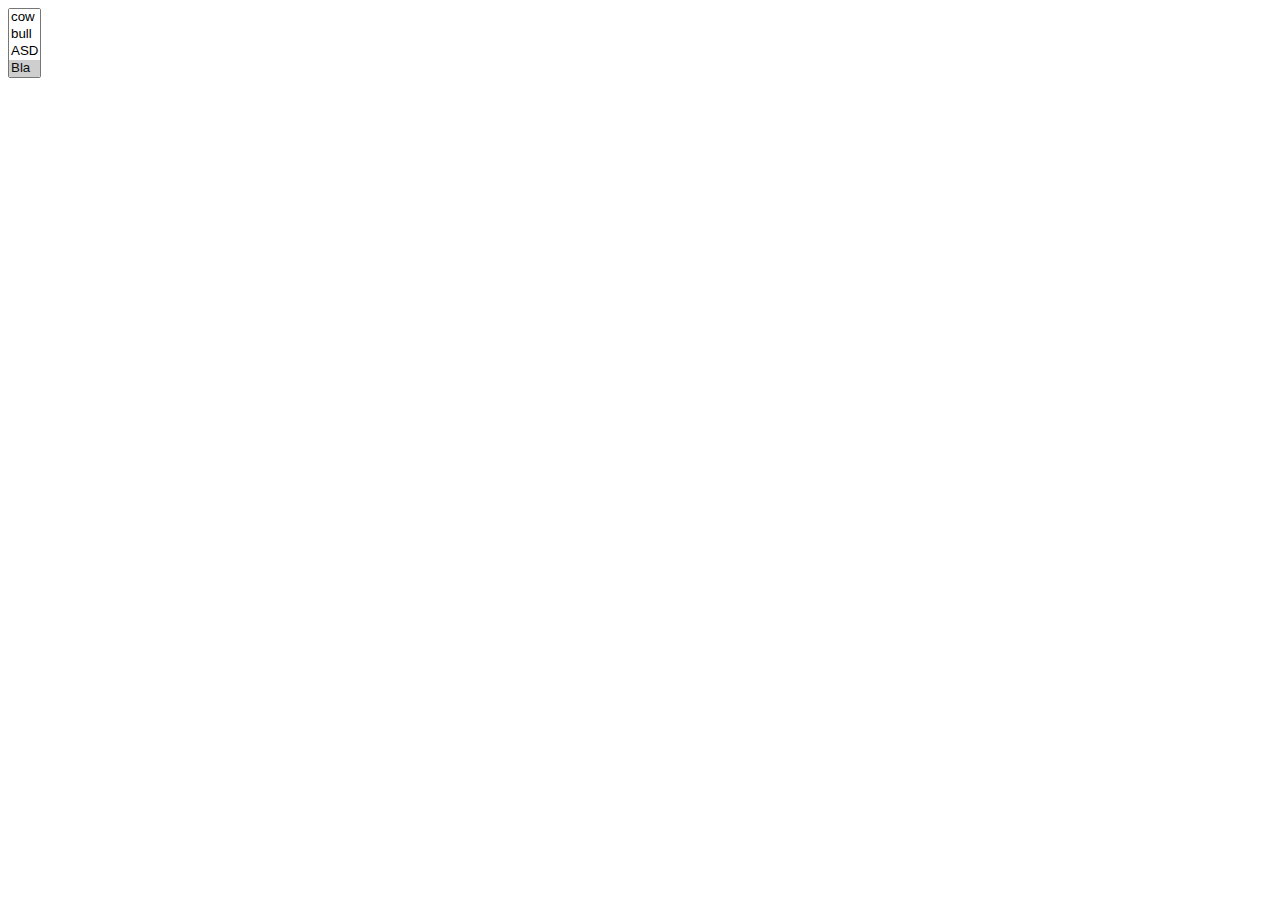
<file: src/main/webapp/bootstrap20160104/index.html>
<!DOCTYPE html>
<html lang="en">
<head>
    <meta charset="UTF-8">
    <title>jQuery bootstrap-select</title>
    <!--<script src="http://www.jq22.com/jquery/jquery-1.10.2.js"></script>-->
    <script type="text/javascript" src="lib/bootstrap-select.js">
    </script>
    <link rel="stylesheet" type="text/css" href="lib/bootstrap-select.css">

    <!-- 3.0 -->

    <link href="http://libs.baidu.com/bootstrap/3.0.3/css/bootstrap.min.css" rel="stylesheet">
    <script src="http://libs.baidu.com/bootstrap/3.0.3/js/bootstrap.min.js"></script>

    <!-- 2.3.2
      <link href="http://netdna.bootstrapcdn.com/twitter-bootstrap/2.3.2/css/bootstrap-combined.min.css" rel="stylesheet">


   <script src="http://netdna.bootstrapcdn.com/twitter-bootstrap/2.3.2/js/bootstrap.js"></script>
      -->

    <script type="text/javascript">


        $(window).on('load', function () {


            $('.selectpicker').selectpicker({
                'selectedText': 'cat'
            });


            // $('.selectpicker').selectpicker('hide');
        });

    </script>
</head>
<body>
<label for="id_select"></label>
<select id="id_select" class="selectpicker bla bla bli" multiple data-live-search="true">
    <option>cow</option>
    <option>bull</option>
    <option>ASD</option>
    <option selected>Bla</option>
    <option>Ble</option>
    </optgroup>
</select>

</div>
</body>
</html>
</file>
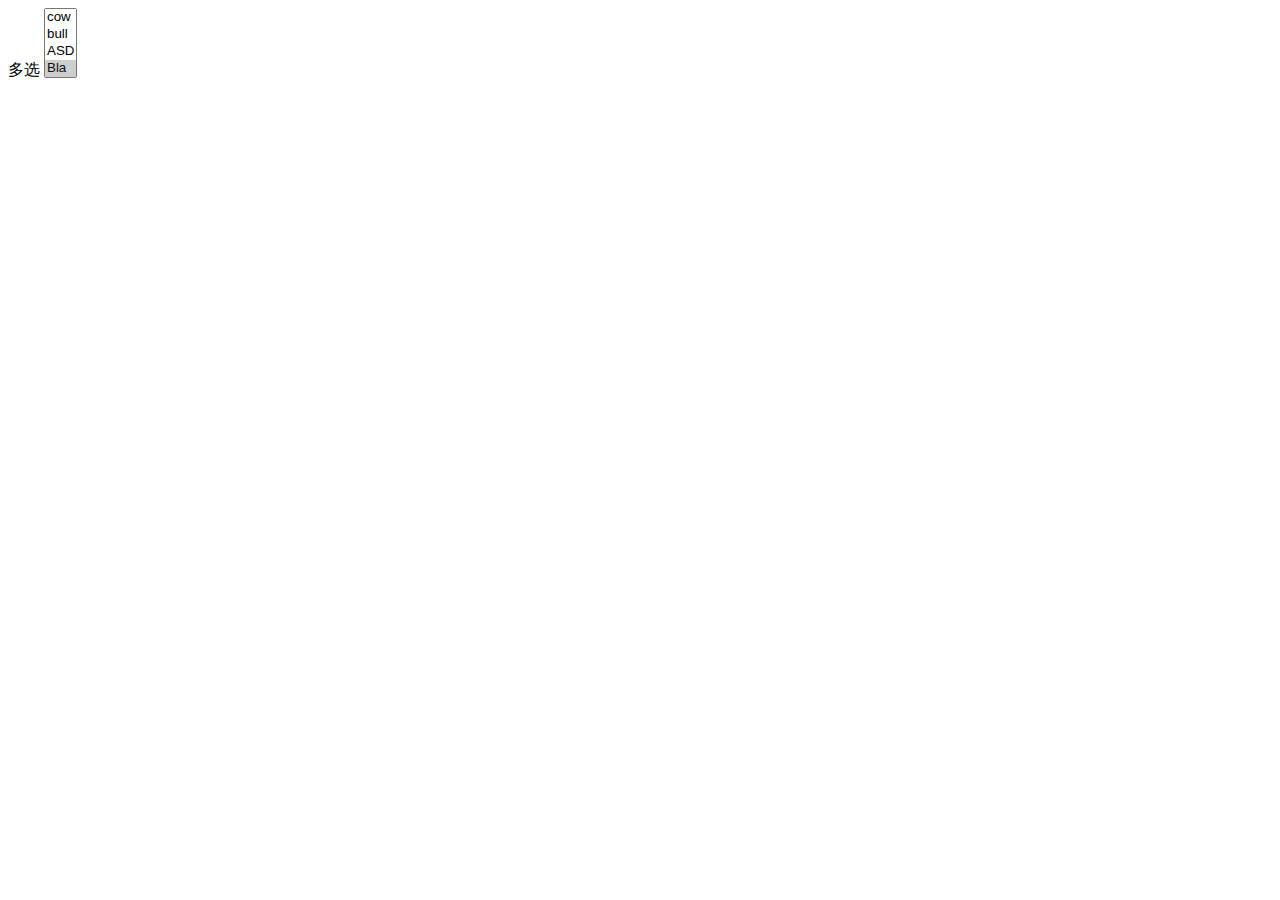
<file: src/main/webapp/test/index.html>
<!DOCTYPE html>
<html lang="en">
<head>
    <meta charset="utf-8"/>
    <title>jQuery bootstrap-select</title>
    <script src="http://www.jq22.com/jquery/jquery-1.10.2.js"></script>
    <script type="text/javascript" src="bootstrap-select.js"></script>
    <link rel="stylesheet" type="text/css" href="bootstrap-select.css">

    <!-- 3.0 -->

    <link href="http://libs.baidu.com/bootstrap/3.0.3/css/bootstrap.min.css" rel="stylesheet">
    <script src="http://libs.baidu.com/bootstrap/3.0.3/js/bootstrap.min.js"></script>

    <!-- 2.3.2
      <link href="http://netdna.bootstrapcdn.com/twitter-bootstrap/2.3.2/css/bootstrap-combined.min.css" rel="stylesheet">


   <script src="http://netdna.bootstrapcdn.com/twitter-bootstrap/2.3.2/js/bootstrap.js"></script>
      -->

    <script type="text/javascript">
        $(window).on('load', function () {
            $('.selectpicker').selectpicker({
                'selectedText': 'cat'
            });
            // $('.selectpicker').selectpicker('hide');
        });
    </script>
</head>
<body>
<label for="id_select">多选</label>
<select id="id_select" class="selectpicker bla bla bli" multiple data-live-search="true">
    <option>cow</option>
    <option>bull</option>
    <option>ASD</option>
    <option selected>Bla</option>
    <option>Ble</option>
    <!--</optgroup>-->
</select>

</body>
</html>
</file>
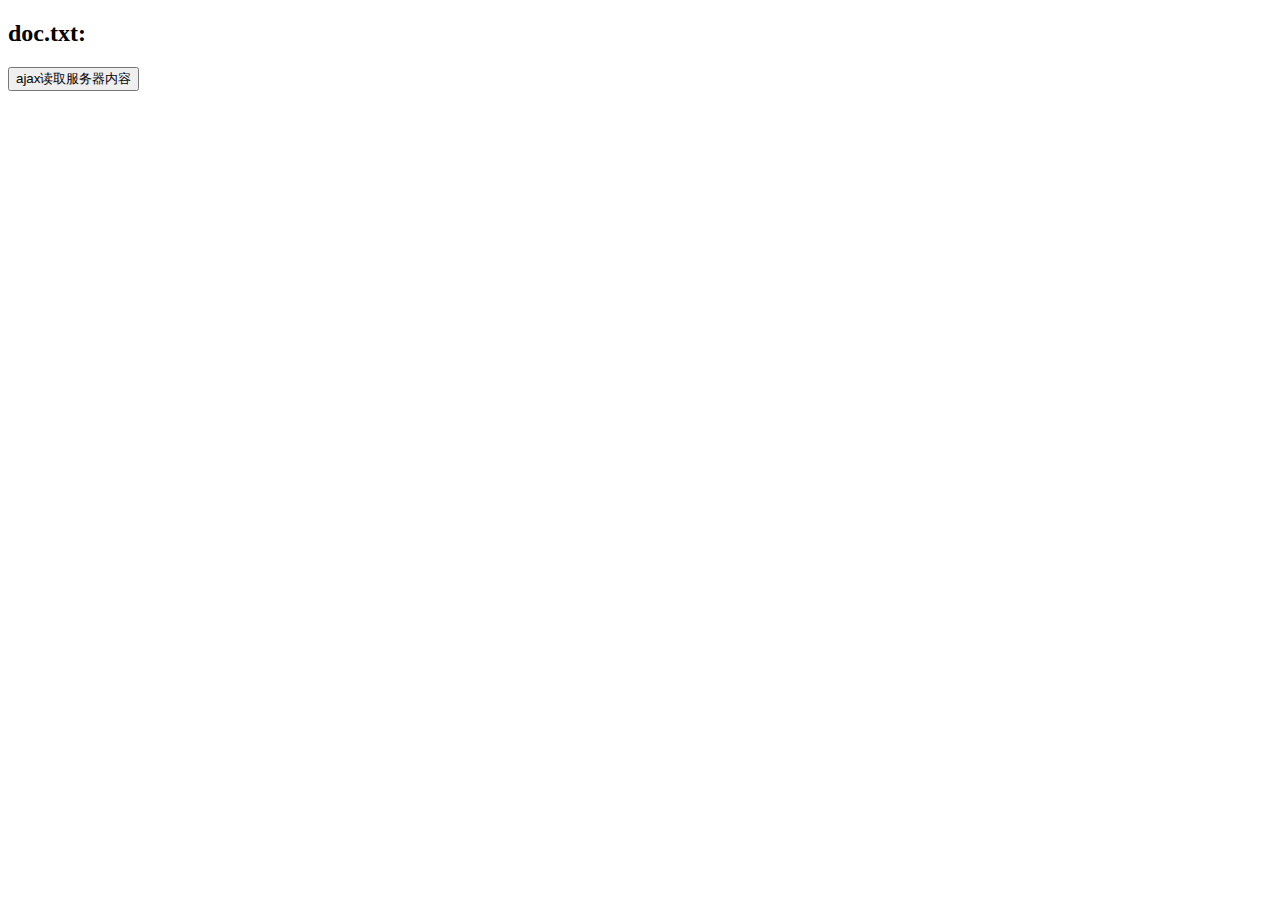
<file: src/main/webapp/example2_11.html>
<!DOCTYPE html>
<html lang="en">
<head>
    <meta charset="UTF-8">
    <title>Ajax</title>
    <script src="js/jquery-3.2.1.js" type="text/javascript"></script>
    <script type="text/javascript">
        $(document).ready(function () {
            $('#btn').click(function () {
                $('#txtDiv').load("doc.txt");
            });
        });
    </script>
</head>
<body>
<div id="txtDiv"><h2>doc.txt:</h2></div>
<button type="button" id="btn">ajax读取服务器内容</button>
</body>
</html>
</file>
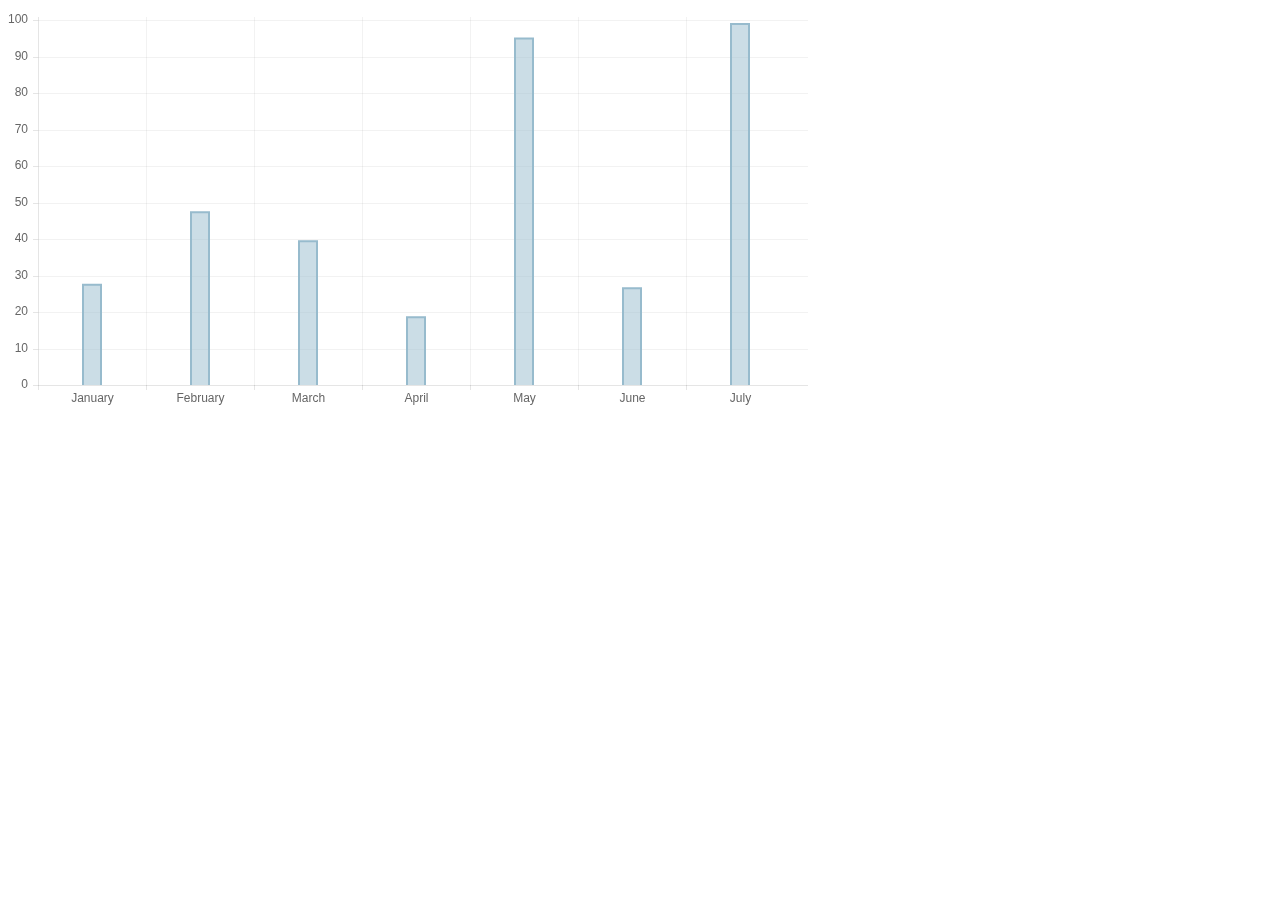
<file: src/main/webapp/Chart/bar-demo1.html>
<html>
<meta http-equiv="Content-Type" content="text/html; charset=UTF-8"/>
<head>
    <title>柱状图</title>
    <!--<script src="js/Chart.js"></script>-->
    <!--<script src="js/Chart.min.js"></script>-->
    <script src="js/Chart-1.0.1-beta.4.js"></script>
    <script>
        var data = {
            labels: ["January", "February", "March", "April", "May", "June", "July"],
            datasets: [
                /*{
                    barItemName: "name1",
                    fillColor: "rgba(220,220,220,0.5)",
                    strokeColor: "rgba(220,220,220,1)",
                    data: [65, 59, 90, 81, 56, 55, 40]
                },*/
                {
                    barItemName: "name2",
                    fillColor: "rgba(151,187,205,0.5)",
                    strokeColor: "rgba(151,187,205,1)",
                    data: [28, 48, 40, 19, 96, 27, 100]
                }
            ]
        };

        var chartBar = null;
        window.onload = function () {
            var ctx = document.getElementById("myChart").getContext("2d");
            chartBar = new Chart(ctx).Bar(data);

            initEvent(chartBar, clickCall);
        }

        function clickCall(evt) {
            var activeBar = chartBar.getBarSingleAtEvent(evt);
            if (activeBar !== null)
                alert(activeBar.label + ": " + activeBar.barItemName + " ____ " + activeBar.value);
        }

        function initEvent(chart, handler) {
            var method = handler;
            var eventType = "click";
            var node = chart.chart.canvas;

            if (node.addEventListener) {
                node.addEventListener(eventType, method);
            } else if (node.attachEvent) {
                node.attachEvent("on" + eventType, method);
            } else {
                node["on" + eventType] = method;
            }
        }

    </script>
</head>

<body>
<canvas id="myChart" width="800" height="400"></canvas>
</body>
</html>
</file>
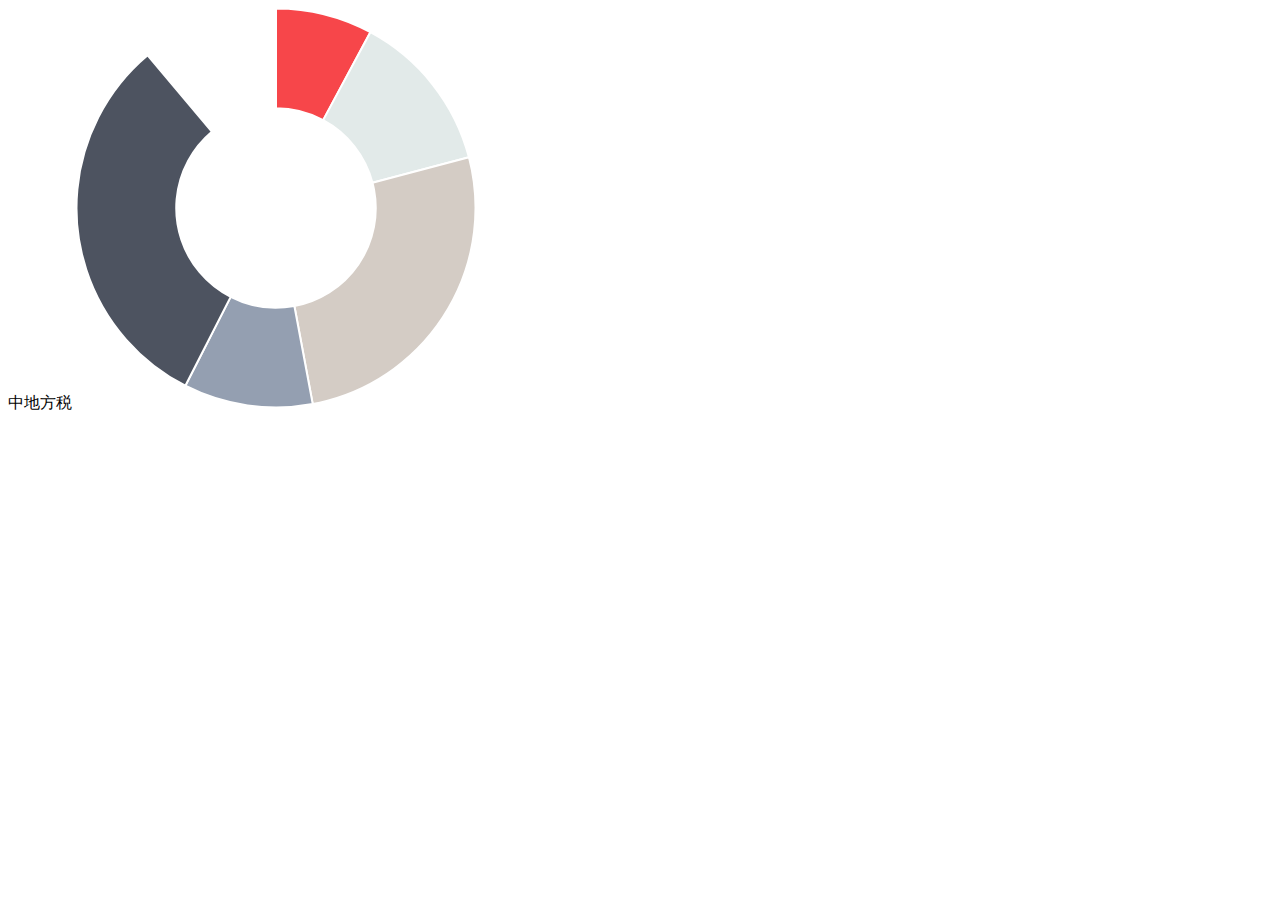
<file: src/main/webapp/Chart/doughnut-demo1.html>
<html>
	<meta http-equiv="Content-Type" content="text/html; charset=UTF-8" />
	<head>
		<title>环形图</title>
		<!--<script src="js/Chart.js"></script>-->
		<!--<script src="js/Chart.min.js"></script>-->
		<script src="js/Chart-1.0.1-beta.4.js"></script>
		<script>
			
			var data = [
				{
					value: 30,
					color:"#F7464A"
				},
				{
					value : 50,
					color : "#E2EAE9"
				},
				{
					value : 100,
					color : "#D4CCC5"
				},
				{
					value : 40,
					color : "#949FB1"
				},
				{
					value : 120,
					color : "#4D5360"
				}
			];
			
			window.onload = function(){				
				var ctx = document.getElementById("myChart").getContext("2d");
				new Chart(ctx).Doughnut(data);
			}
			
		</script>
	</head>

	<body>
	中地方税
		<canvas id="myChart" width="400" height="400"></canvas>
	</body>
</html>
</file>
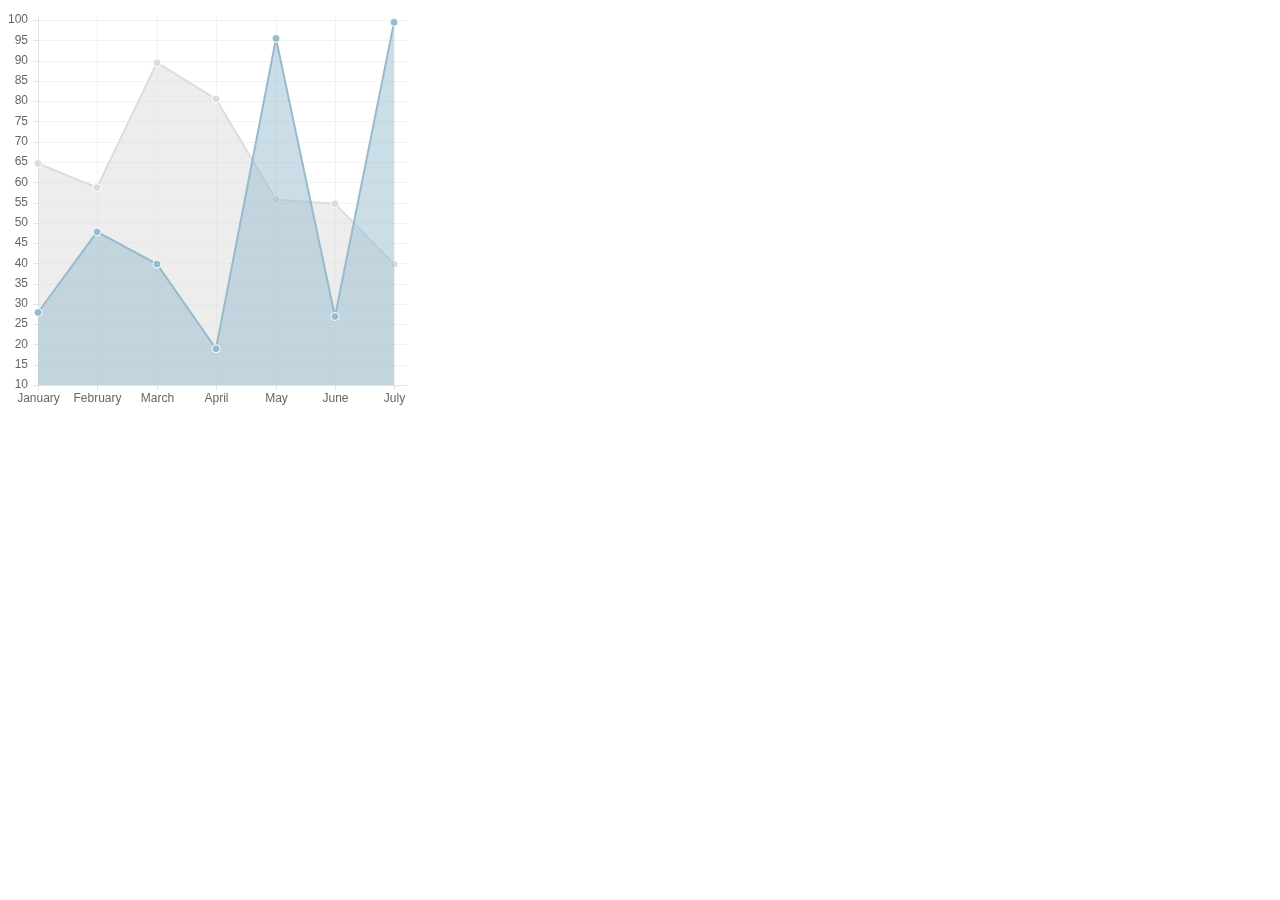
<file: src/main/webapp/Chart/line-demo1.html>
<html>
	<meta http-equiv="Content-Type" content="text/html; charset=UTF-8" />
	<head>
		<title>曲线图</title>
		<!--<script src="js/Chart.js"></script>-->
		<!--<script src="js/Chart.min.js"></script>-->
		<script src="js/Chart-1.0.1-beta.4.js"></script>
		<script>
			
			var data = {
				labels : ["January","February","March","April","May","June","July"],
				datasets : [
					{
						lineItemName : "test1",
						fillColor : "rgba(220,220,220,0.5)",
						strokeColor : "rgba(220,220,220,1)",
						pointColor : "rgba(220,220,220,1)",
						pointStrokeColor : "#fff",
						data : [65,59,90,81,56,55,40]
					},
					{
						lineItemName : "test2",
						fillColor : "rgba(151,187,205,0.5)",
						strokeColor : "rgba(151,187,205,1)",
						pointColor : "rgba(151,187,205,1)",
						pointStrokeColor : "#fff",
						data : [28,48,40,19,96,27,100]
					}
				]
			};
			
			
			var chartLine = null;
			window.onload = function(){				
				var ctx = document.getElementById("myChart").getContext("2d");
				chartLine = new Chart(ctx).Line(data);
				
				initEvent(chartLine, clickCall);
			}
			
			function clickCall(evt) {
				var point = chartLine.getPointSingleAtEvent(evt);
				
				if ( point !== null )
					alert( point.label + ": " + point.lineItemName + " ____ " + point.value);
			}
			
			function initEvent(chart, handler) {
				var method = handler;
				var eventType = "click";
				var node = chart.chart.canvas;
								
				if (node.addEventListener) {
					node.addEventListener(eventType, method);
				} else if (node.attachEvent) {
					node.attachEvent("on" + eventType, method);
				} else {
					node["on" + eventType] = method;
				}
			}
		</script>
	</head>

	<body>
		<canvas id="myChart" width="400" height="400"></canvas>
	</body>
</html>
</file>
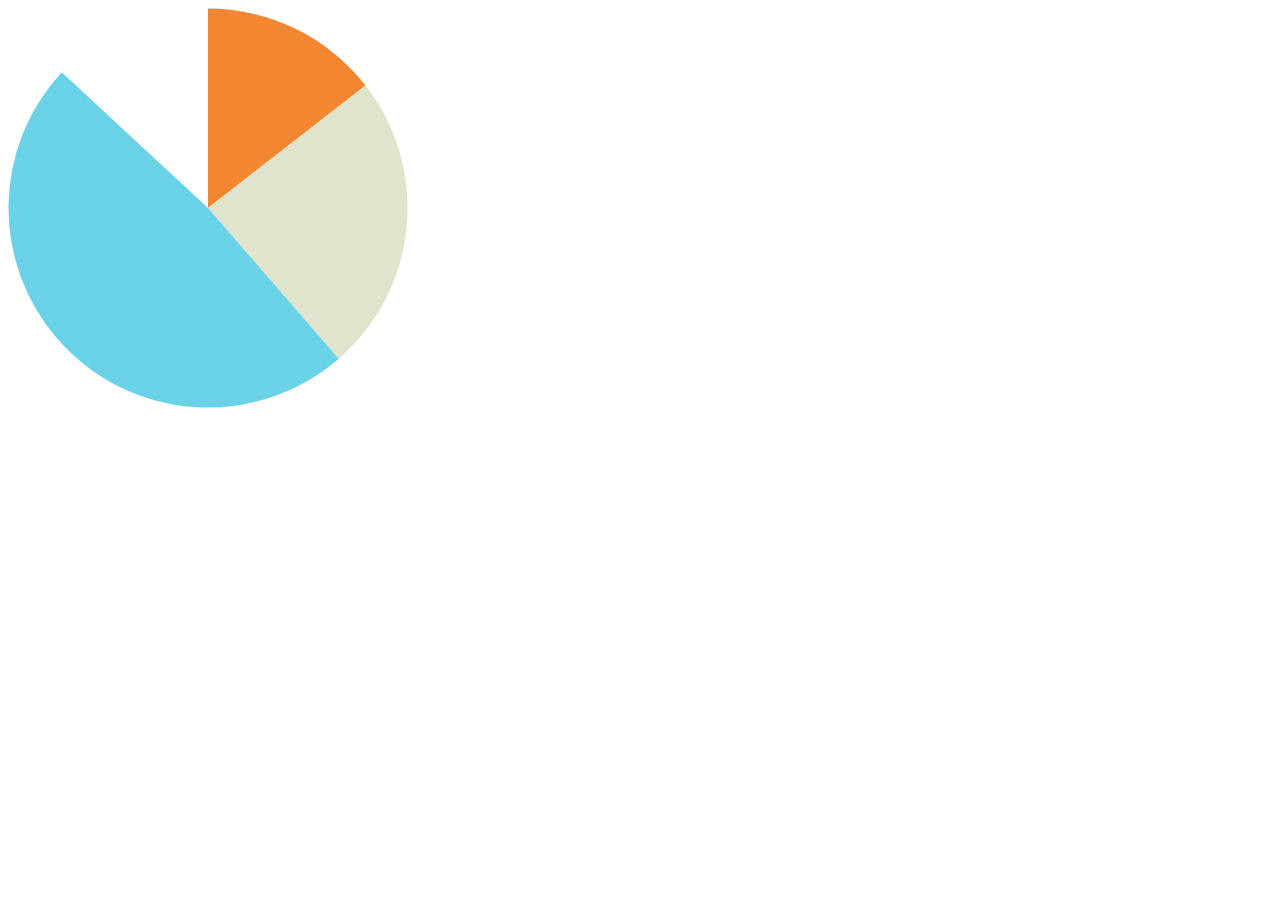
<file: src/main/webapp/Chart/pie-demo1.html>
<html>
	<meta http-equiv="Content-Type" content="text/html; charset=UTF-8" />
	<head>
		<title>饼图</title>
		<!--<script src="js/Chart.js"></script>-->
		<!--<script src="js/Chart.min.js"></script>-->
		<script src="js/Chart-1.0.1-beta.4.js"></script>
		<script>
			
			var data = [
				{
					label: "TEST1",
					value: 30,
					color:"#F38630"
				},
				{
					value : 50,
					color : "#E0E4CC"
				},
				{
					value : 100,
					color : "#69D2E7"
				}			
			];
			
			var chartPie = null;
			window.onload = function(){				
				var ctx = document.getElementById("myChart").getContext("2d");
				chartPie = new Chart(ctx).Pie(data, {segmentShowStroke : false, showTooltips : 1});
			
				initEvent(chartPie, clickCall);
			}
			
			function clickCall(evt) {
				var segments = chartPie.getSegmentsAtEvent(evt);
				
				if ( segments.length > 0 ) {
					var segment = segments[0];
					alert( segment.label + ": " + segment.value);
				}
			}
			
			function initEvent(chart, handler) {
				var method = handler;
				var eventType = "click";
				var node = chart.chart.canvas;
								
				if (node.addEventListener) {
					node.addEventListener(eventType, method);
				} else if (node.attachEvent) {
					node.attachEvent("on" + eventType, method);
				} else {
					node["on" + eventType] = method;
				}
			}
			
		</script>
	</head>

	<body>
		<canvas id="myChart" width="400" height="400"></canvas>
	</body>
</html>
</file>
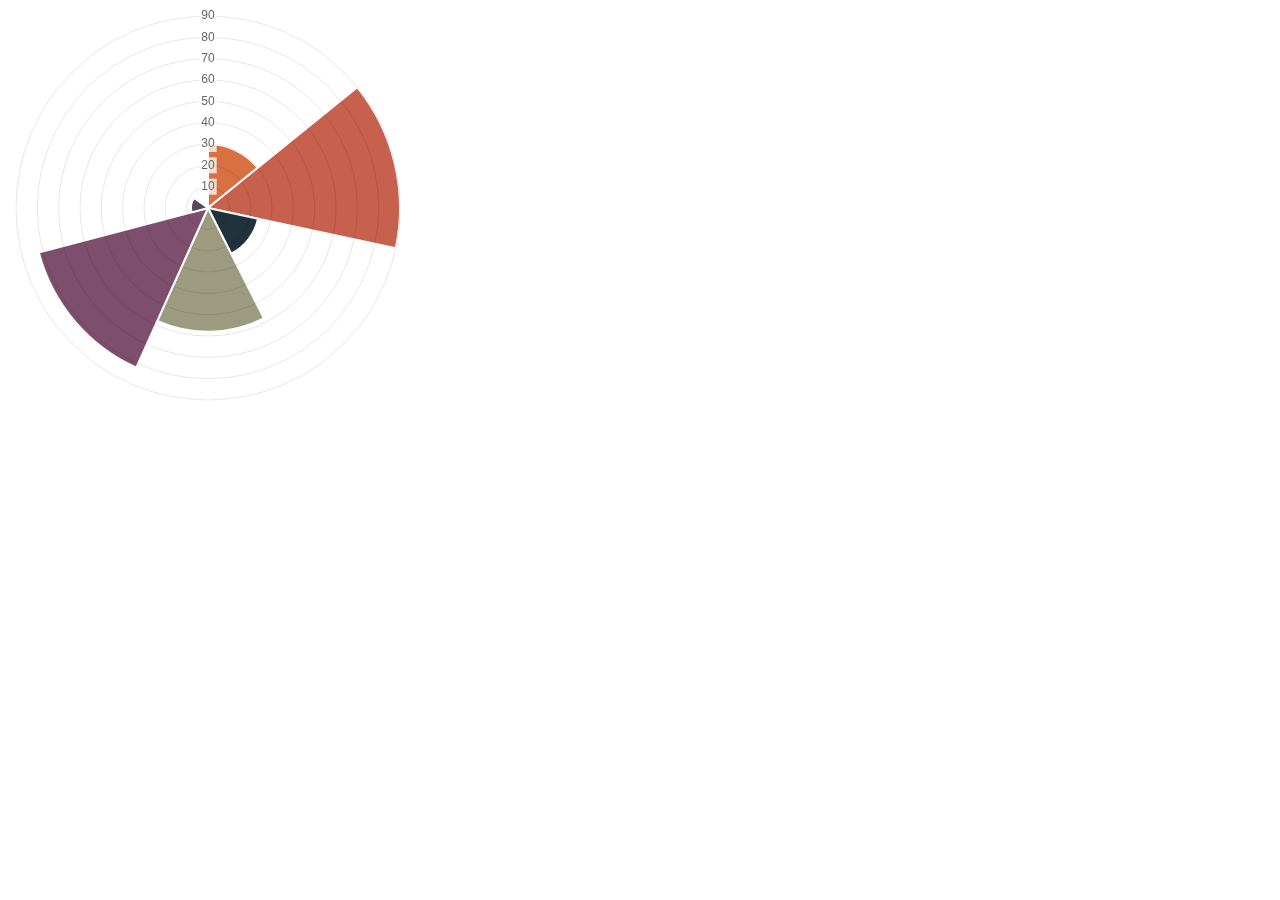
<file: src/main/webapp/Chart/polar-demo1.html>
<html>
	<meta http-equiv="Content-Type" content="text/html; charset=UTF-8" />
	<head>
		<title>极地区域图</title>
		<!--<script src="js/Chart.js"></script>-->
		<!--<script src="js/Chart.min.js"></script>-->
		<script src="js/Chart-1.0.1-beta.4.js"></script>
		<script>
			
			var data = [
				{
					value : 30,
					color: "#D97041"
				},
				{
					value : 90,
					color: "#C7604C"
				},
				{
					value : 24,
					color: "#21323D"
				},
				{
					value : 58,
					color: "#9D9B7F"
				},
				{
					value : 82,
					color: "#7D4F6D"
				},
				{
					value : 8,
					color: "#584A5E"
				}
			];
			
			window.onload = function(){				
				var ctx = document.getElementById("myChart").getContext("2d");
				new Chart(ctx).PolarArea(data);
			}
			
		</script>
	</head>

	<body>
		<canvas id="myChart" width="400" height="400"></canvas>
	</body>
</html>
</file>
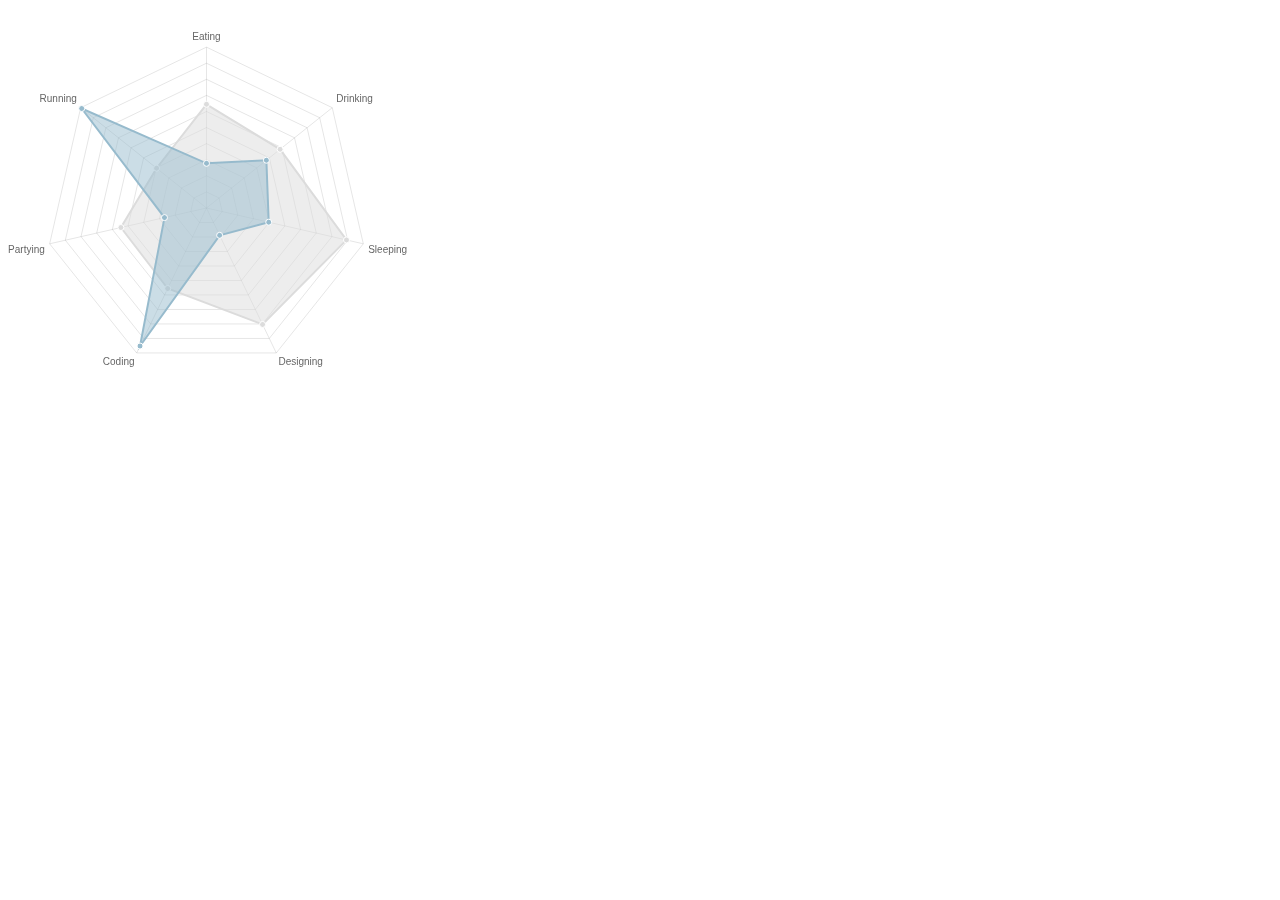
<file: src/main/webapp/Chart/radar-demo1.html>
<html>
	<meta http-equiv="Content-Type" content="text/html; charset=UTF-8" />
	<head>
		<title>雷达图或蛛网图</title>
		<!--<script src="js/Chart.js"></script>-->
		<!--<script src="js/Chart.min.js"></script>-->
		<script src="js/Chart-1.0.1-beta.4.js"></script>
		<script>
			
			var data = {
				labels : ["Eating","Drinking","Sleeping","Designing","Coding","Partying","Running"],
				datasets : [
					{
						fillColor : "rgba(220,220,220,0.5)",
						strokeColor : "rgba(220,220,220,1)",
						pointColor : "rgba(220,220,220,1)",
						pointStrokeColor : "#fff",
						data : [65,59,90,81,56,55,40]
					},
					{
						fillColor : "rgba(151,187,205,0.5)",
						strokeColor : "rgba(151,187,205,1)",
						pointColor : "rgba(151,187,205,1)",
						pointStrokeColor : "#fff",
						data : [28,48,40,19,96,27,100]
					}
				]
			};
			
			window.onload = function(){				
				var ctx = document.getElementById("myChart").getContext("2d");
				new Chart(ctx).Radar(data);
			}
			
		</script>
	</head>

	<body>
		<canvas id="myChart" width="400" height="400"></canvas>
	</body>
</html>
</file>
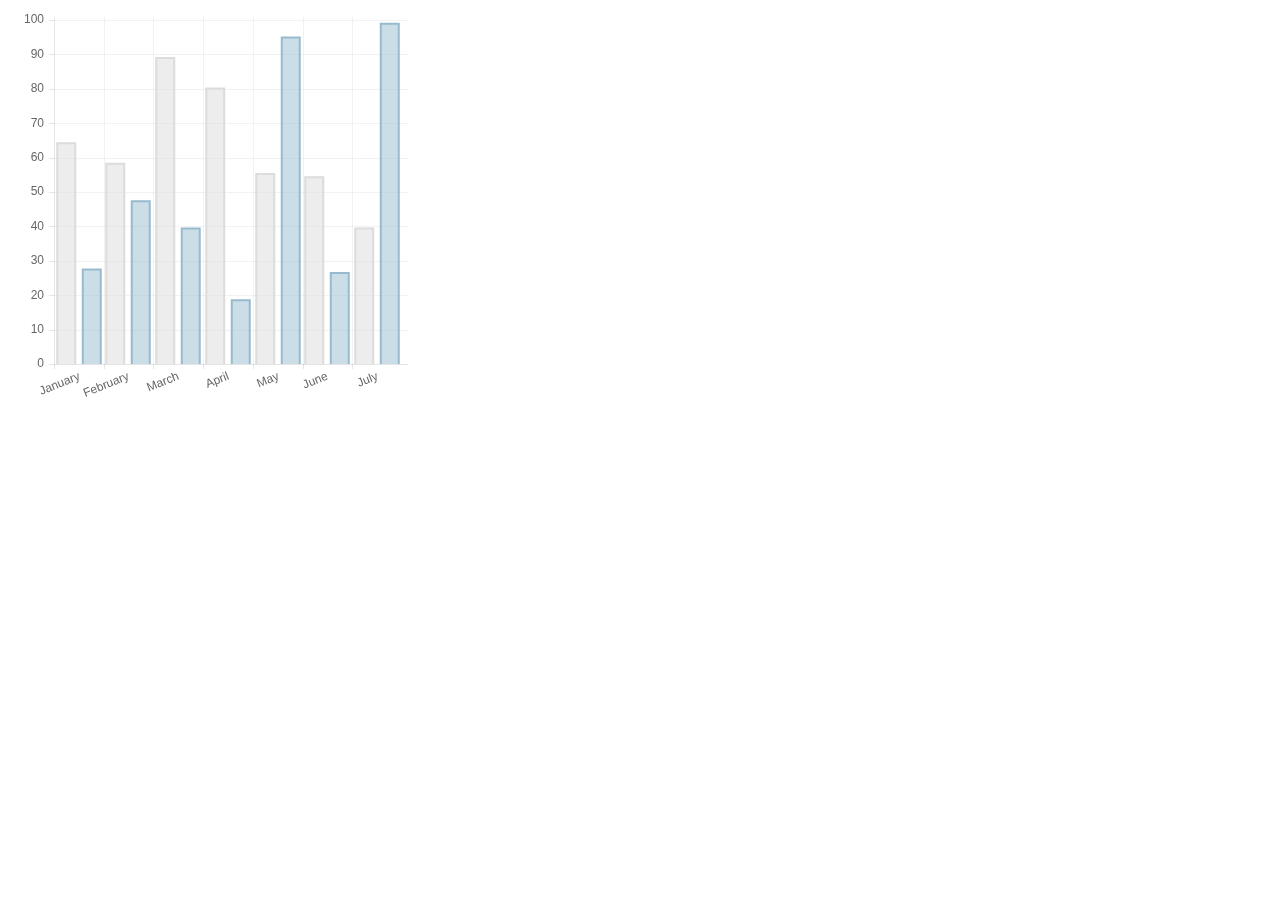
<file: src/main/webapp/Chart/test.html>
<!DOCTYPE html>
<html lang="en">
<head>
    <meta charset="UTF-8">
    <title>Bar</title>
    <script src="js/Chart-1.0.1-beta.4.js"></script>
    <script>
        //数据结构
        var data = {
            labels: ["January", "February", "March", "April", "May", "June", "July"],
            datasets: [
                {
                    fillColor: "rgba(220,220,220,0.5)",
                    strokeColor: "rgba(220,220,220,1)",
                    data: [65, 59, 90, 81, 56, 55, 40]
                },
                {
                    fillColor: "rgba(151,187,205,0.5)",
                    strokeColor: "rgba(151,187,205,1)",
                    data: [28, 48, 40, 19, 96, 27, 100]
                }
            ]
        }
        window.onload=function () {
            var ctx = document.getElementById("myChart").getContext("2d");
            new Chart(ctx).Bar(data);
        };
    </script>
</head>
<body>
<canvas id="myChart" width="400" height="400"></canvas>

</body>
</html>
</file>
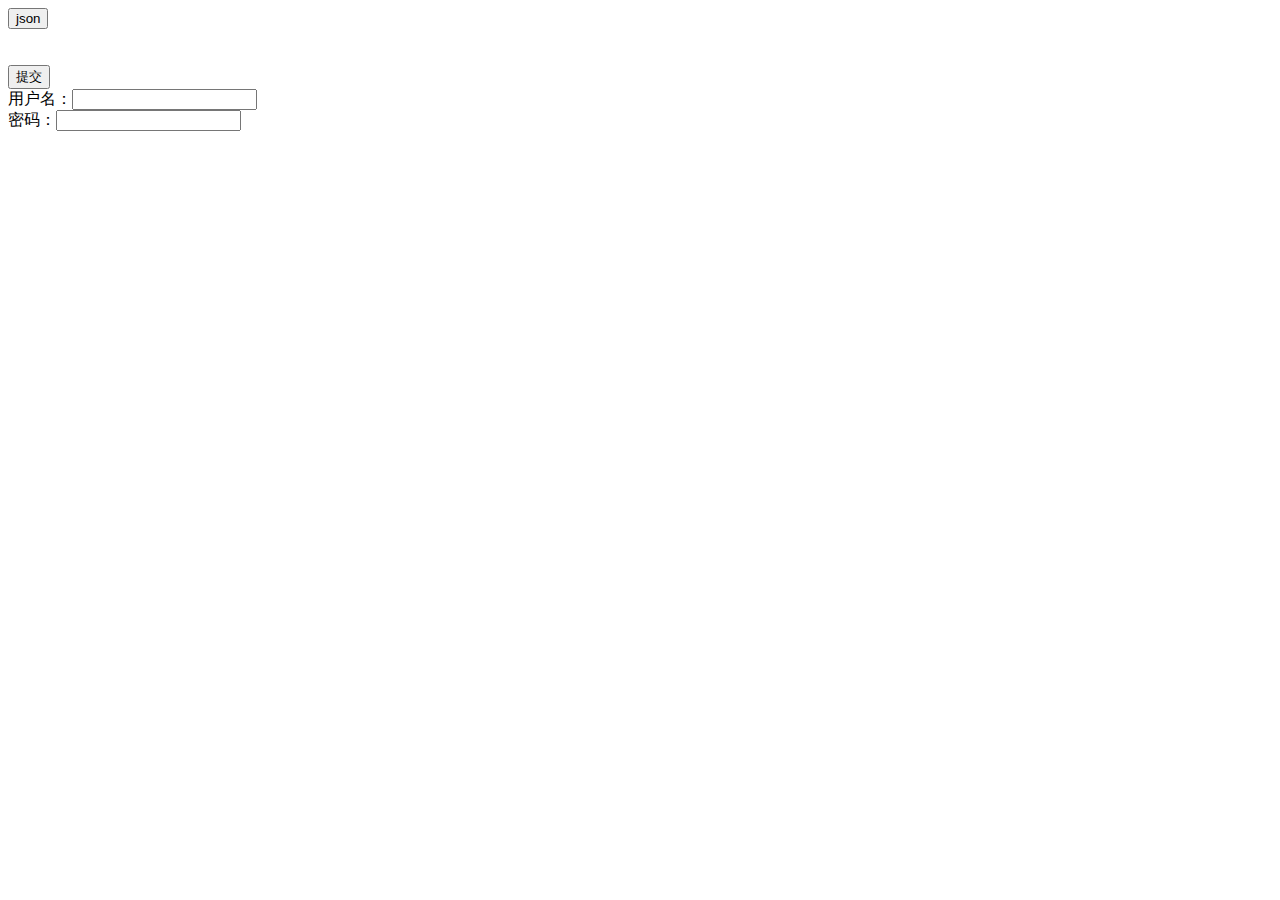
<file: src/main/webapp/test/AJAXJSON.html>
<!DOCTYPE html>
<html lang="en">
<head>
    <meta charset="UTF-8">
    <title>AJAXJSON</title>
   <!-- <script src="../js/jquery-3.2.1.js" type="text/javascript"></script>
    <script src="../js/jquery-1.12.2.js" type="text/javascript"></script>-->
    <script src="../js/jquery-1.11.1.min.js"></script>
    <script type="text/javascript">
        function requestByJson() {
            $.ajax({
                type : 'post',
                url : '/CheckDormitory/JsonSource',
                //设置contentType类型为json
                contentType : 'application/json;charset=utf-8',
                //json数据
                data :'{"username":"李文祥","password":"psw001"}',
                //请求成功后的回调函数
                success : function(data) {
                    if (data)
                        alert(data.userType);
                }
            });
        }

        function PostForm() {
            /*$('#form').serialize()*///用这个不得行
            $.ajax( {
                type : 'post',
                url : '/CheckDormitory/add',
                contentType:'application/json;charset=utf-8',
                data : '{"username":"李文祥","password":"psw001"}',
                success : function(data) {
                    for (var i in data) {
                        var jsonObj =data[i];
                        for (var j = 0; j < jsonObj.length; j++) {
                            alert(jsonObj[j].text);
                        }
                    }
                },
                error : function(data) {
                    alert("error")
                }
            });
        }
    </script>
</head>
<body>
<input type="button" value="json" onclick="requestByJson()">
<br/>

<br/>
<br/>
<input type="button" value="提交" onclick="PostForm()">
<form>
    用户名：<input type="text" id="u2"><br/>
    密码：<input type="text" id="p2">
</form>
</body>
</html>
</file>
